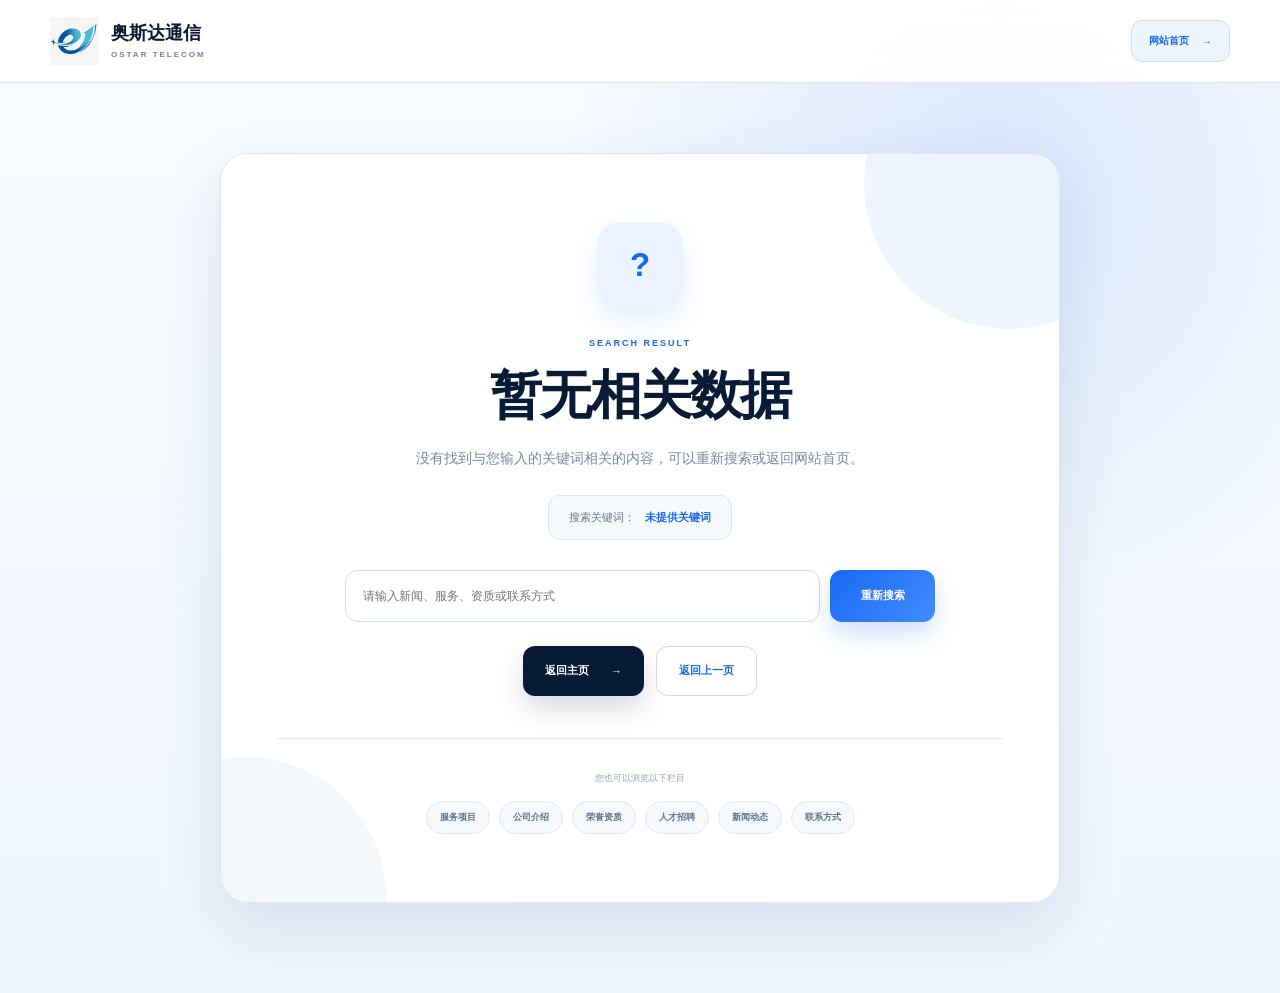
<file: search-empty.html>
<!DOCTYPE html>
<html lang="zh-CN">
<head>
  <meta charset="UTF-8">

  <meta
    name="viewport"
    content="width=device-width, initial-scale=1.0"
  >

  <meta
    name="description"
    content="奥斯达通信网站搜索结果提示"
  >

  <title>暂无相关数据｜奥斯达通信</title>

  <link rel="stylesheet" href="css/main.css">
  <link rel="stylesheet" href="css/responsive.css">

  <style>
    * {
      box-sizing: border-box;
    }

    body {
      margin: 0;
    }

    .search-empty-page {
      min-height: 100vh;
      color: #071a36;
      background:
        radial-gradient(
          circle at 78% 18%,
          rgba(23, 105, 243, 0.13),
          transparent 34%
        ),
        linear-gradient(
          180deg,
          #f8fbff,
          #eef5fc
        );
    }


    /* ========================================
       页面顶部
    ======================================== */

    .search-empty-header {
      background: rgba(255, 255, 255, 0.94);
      border-bottom: 1px solid #dce7f2;
      backdrop-filter: blur(12px);
    }

    .search-empty-header-inner {
      width: min(1180px, calc(100% - 40px));
      min-height: 82px;
      margin: 0 auto;
      display: flex;
      align-items: center;
      justify-content: space-between;
      gap: 30px;
    }

    .search-empty-brand {
      display: inline-flex;
      align-items: center;
      gap: 13px;
      color: #071a36;
      text-decoration: none;
    }

    .search-empty-brand img {
      width: 48px;
      height: 48px;
      display: block;
      object-fit: contain;
    }

    .search-empty-brand div {
      display: flex;
      flex-direction: column;
    }

    .search-empty-brand strong {
      font-size: 18px;
      line-height: 1.2;
    }

    .search-empty-brand small {
      margin-top: 5px;
      color: #71849a;
      font-size: 8px;
      font-weight: 800;
      letter-spacing: 2px;
    }

    .search-empty-header-home {
      min-height: 42px;
      padding: 0 17px;
      display: inline-flex;
      align-items: center;
      justify-content: center;
      gap: 13px;
      color: #1769f3;
      font-size: 10px;
      font-weight: 900;
      text-decoration: none;
      background: #edf5ff;
      border: 1px solid #cfe0f1;
      border-radius: 11px;
    }


    /* ========================================
       中心内容
    ======================================== */

    .search-empty-main {
      min-height: calc(100vh - 82px);
      padding: 70px 20px 90px;
      display: flex;
      align-items: center;
      justify-content: center;
    }

    .search-empty-card {
      width: min(100%, 840px);
      margin: 0 auto;
      padding: 68px 55px;
      overflow: hidden;
      position: relative;
      text-align: center;
      background: #ffffff;
      border: 1px solid #dce7f2;
      border-radius: 28px;
      box-shadow:
        0 24px 65px
        rgba(37, 76, 122, 0.12);
    }

    .search-empty-card::before {
      position: absolute;
      top: -115px;
      right: -95px;
      width: 290px;
      height: 290px;
      content: "";
      background: rgba(23, 105, 243, 0.065);
      border-radius: 50%;
    }

    .search-empty-card::after {
      position: absolute;
      bottom: -135px;
      left: -115px;
      width: 280px;
      height: 280px;
      content: "";
      background: rgba(10, 66, 142, 0.045);
      border-radius: 50%;
    }

    .search-empty-content {
      position: relative;
      z-index: 2;
    }

    .search-empty-icon {
      width: 86px;
      height: 86px;
      margin: 0 auto;
      display: grid;
      place-items: center;
      color: #1769f3;
      background: #eaf3ff;
      border-radius: 24px;
      font-size: 33px;
      font-weight: 900;
      box-shadow:
        0 12px 28px
        rgba(23, 105, 243, 0.12);
    }

    .search-empty-eyebrow {
      margin-top: 30px;
      display: block;
      color: #1769f3;
      font-size: 9px;
      font-weight: 900;
      letter-spacing: 2px;
    }

    .search-empty-card h1 {
      margin: 15px 0 0;
      color: #071a36;
      font-size: clamp(35px, 5vw, 52px);
      line-height: 1.25;
      letter-spacing: -2px;
    }

    .search-empty-description {
      max-width: 620px;
      margin: 18px auto 0;
      color: #778a9f;
      font-size: 14px;
      line-height: 1.85;
    }


    /* ========================================
       搜索关键词
    ======================================== */

    .search-empty-keyword {
      max-width: 100%;
      margin: 23px auto 0;
      padding: 14px 20px;
      display: inline-flex;
      align-items: center;
      justify-content: center;
      gap: 10px;
      color: #63778d;
      background: #f6f9fc;
      border: 1px solid #dce6f0;
      border-radius: 12px;
      font-size: 11px;
    }

    .search-empty-keyword strong {
      max-width: 420px;
      overflow: hidden;
      color: #1769f3;
      text-overflow: ellipsis;
      white-space: nowrap;
    }


    /* ========================================
       重新搜索
    ======================================== */

    .search-empty-search {
      max-width: 590px;
      margin: 30px auto 0;
      display: grid;
      grid-template-columns: minmax(0, 1fr) auto;
      gap: 10px;
    }

    .search-empty-search input {
      width: 100%;
      min-height: 52px;
      padding: 0 17px;
      color: #071a36;
      background: #ffffff;
      border: 1px solid #ceddeb;
      border-radius: 12px;
      outline: none;
      font-size: 12px;
    }

    .search-empty-search input:focus {
      border-color: #1769f3;
      box-shadow:
        0 0 0 4px
        rgba(23, 105, 243, 0.09);
    }

    .search-empty-search button {
      min-width: 105px;
      min-height: 52px;
      padding: 0 20px;
      color: #ffffff;
      cursor: pointer;
      background:
        linear-gradient(
          135deg,
          #1769f3,
          #438cff
        );
      border: 0;
      border-radius: 12px;
      font-size: 11px;
      font-weight: 900;
      box-shadow:
        0 12px 26px
        rgba(23, 105, 243, 0.2);
    }


    /* ========================================
       操作按钮
    ======================================== */

    .search-empty-actions {
      margin-top: 24px;
      display: flex;
      align-items: center;
      justify-content: center;
      flex-wrap: wrap;
      gap: 12px;
    }

    .search-empty-home,
    .search-empty-back {
      min-height: 50px;
      padding: 0 22px;
      display: inline-flex;
      align-items: center;
      justify-content: center;
      gap: 22px;
      border-radius: 12px;
      font-size: 11px;
      font-weight: 900;
      text-decoration: none;
    }

    .search-empty-home {
      color: #ffffff;
      background: #071a36;
      box-shadow:
        0 12px 28px
        rgba(7, 26, 54, 0.16);
    }

    .search-empty-back {
      color: #1769f3;
      cursor: pointer;
      background: #ffffff;
      border: 1px solid #cbddec;
    }


    /* ========================================
       推荐栏目
    ======================================== */

    .search-empty-suggestions {
      margin-top: 42px;
      padding-top: 28px;
      border-top: 1px solid #e2eaf2;
    }

    .search-empty-suggestions > span {
      color: #94a4b6;
      font-size: 9px;
    }

    .search-empty-suggestion-links {
      margin-top: 16px;
      display: flex;
      align-items: center;
      justify-content: center;
      flex-wrap: wrap;
      gap: 9px;
    }

    .search-empty-suggestion-links a {
      padding: 9px 13px;
      color: #60758c;
      text-decoration: none;
      background: #f5f8fc;
      border: 1px solid #dfe8f1;
      border-radius: 999px;
      font-size: 9px;
      font-weight: 800;
    }

    .search-empty-suggestion-links a:hover {
      color: #1769f3;
      border-color: #bfd5eb;
    }


    /* ========================================
       手机适配
    ======================================== */

    @media (max-width: 650px) {
      .search-empty-header-inner {
        width: min(100% - 26px, 1180px);
        min-height: 72px;
      }

      .search-empty-brand img {
        width: 41px;
        height: 41px;
      }

      .search-empty-brand strong {
        font-size: 15px;
      }

      .search-empty-header-home {
        padding: 0 13px;
      }

      .search-empty-main {
        min-height: calc(100vh - 72px);
        padding: 45px 14px 70px;
      }

      .search-empty-card {
        padding: 48px 21px;
        border-radius: 22px;
      }

      .search-empty-icon {
        width: 74px;
        height: 74px;
        border-radius: 21px;
        font-size: 28px;
      }

      .search-empty-search {
        grid-template-columns: 1fr;
      }

      .search-empty-search button {
        width: 100%;
      }

      .search-empty-actions {
        align-items: stretch;
        flex-direction: column;
      }

      .search-empty-home,
      .search-empty-back {
        width: 100%;
      }

      .search-empty-keyword {
        width: 100%;
      }
    }
  </style>
</head>

<body class="search-empty-page">

  <!-- 页面顶部 -->
  <header class="search-empty-header">

    <div class="search-empty-header-inner">

      <a
        class="search-empty-brand"
        href="index.html"
        aria-label="返回奥斯达通信首页"
      >
        <img
          src="images/logo/ostar-logo-icon.png"
          alt="奥斯达通信 Logo"
        >

        <div>
          <strong>奥斯达通信</strong>
          <small>OSTAR TELECOM</small>
        </div>
      </a>


      <a
        class="search-empty-header-home"
        href="index.html"
      >
        网站首页
        <span>→</span>
      </a>

    </div>

  </header>


  <!-- 中心内容 -->
  <main class="search-empty-main">

    <section class="search-empty-card">

      <div class="search-empty-content">

        <div class="search-empty-icon">
          ?
        </div>

        <span class="search-empty-eyebrow">
          SEARCH RESULT
        </span>

        <h1 id="searchEmptyTitle">
          暂无相关数据
        </h1>

        <p
          class="search-empty-description"
          id="searchEmptyDescription"
        >
          没有找到与您输入的关键词相关的内容，
          可以重新搜索或返回网站首页。
        </p>


        <div
          class="search-empty-keyword"
          id="searchEmptyKeywordBox"
        >
          <span>搜索关键词：</span>

          <strong id="searchEmptyKeyword">
            —
          </strong>
        </div>


        <!-- 重新搜索 -->
        <div class="search-empty-search">

          <input
            id="siteSearchInput"
            type="search"
            placeholder="请输入新闻、服务、资质或联系方式"
            aria-label="重新搜索网站内容"
          >

          <button
            id="siteSearchButton"
            type="button"
          >
            重新搜索
          </button>

        </div>


        <!-- 返回按钮 -->
        <div class="search-empty-actions">

          <a
            class="search-empty-home"
            href="index.html"
          >
            返回主页
            <span>→</span>
          </a>

          <button
            class="search-empty-back"
            id="searchEmptyBackButton"
            type="button"
          >
            返回上一页
          </button>

        </div>


        <!-- 推荐栏目 -->
        <div class="search-empty-suggestions">

          <span>
            您也可以浏览以下栏目
          </span>

          <div class="search-empty-suggestion-links">

            <a href="services.html">
              服务项目
            </a>

            <a href="about.html#company">
              公司介绍
            </a>

            <a href="about.html#honors">
              荣誉资质
            </a>

            <a href="about.html#careers">
              人才招聘
            </a>

            <a href="news.html">
              新闻动态
            </a>

            <a href="contact.html">
              联系方式
            </a>

          </div>

        </div>

      </div>

    </section>

  </main>


  <script>
    "use strict";

    document.addEventListener(
      "DOMContentLoaded",
      () => {
        const parameters =
          new URLSearchParams(
            window.location.search
          );

        const keyword =
          parameters.get("q") || "";

        const reason =
          parameters.get("reason") || "";

        const title =
          document.getElementById(
            "searchEmptyTitle"
          );

        const description =
          document.getElementById(
            "searchEmptyDescription"
          );

        const keywordBox =
          document.getElementById(
            "searchEmptyKeywordBox"
          );

        const keywordElement =
          document.getElementById(
            "searchEmptyKeyword"
          );

        const searchInput =
          document.getElementById(
            "siteSearchInput"
          );

        const backButton =
          document.getElementById(
            "searchEmptyBackButton"
          );


        if (reason === "empty") {
          title.textContent =
            "请输入搜索关键词";

          description.textContent =
            "搜索框中没有内容，请输入需要查找的新闻、服务、资质或联系方式。";

          keywordBox.hidden = true;
        } else {
          title.textContent =
            "暂无相关数据";

          description.textContent =
            "没有找到与您输入的关键词相关的内容，可以重新搜索或返回网站首页。";

          keywordElement.textContent =
            keyword || "未提供关键词";

          searchInput.value =
            keyword;
        }


        backButton.addEventListener(
          "click",
          () => {
            if (window.history.length > 1) {
              window.history.back();
              return;
            }

            window.location.href =
              "index.html";
          }
        );
      }
    );
  </script>

  <script src="js/search.js"></script>

</body>
</html>
</file>
<file: css/main.css>
/* ========================================
   基础设置
======================================== */

:root {
  --primary: #1769f3;
  --primary-dark: #0752ca;
  --primary-light: #eaf3ff;

  --navy: #071a36;
  --navy-light: #18304f;

  --text: #11233e;
  --text-light: #62738a;

  --line: #dce7f3;
  --background: #ffffff;
  --background-soft: #f6faff;

  --green: #15b886;

  --shadow:
    0 18px 50px rgba(32, 77, 128, 0.13);

  --container-width: 1480px;
}

* {
  box-sizing: border-box;
}

html {
  scroll-behavior: smooth;
}

body {
  margin: 0;
  color: var(--text);
  background: var(--background);
  font-family:
    "Microsoft YaHei",
    "PingFang SC",
    Arial,
    sans-serif;
}

img {
  max-width: 100%;
}

a {
  color: inherit;
  text-decoration: none;
}

button,
input {
  font: inherit;
}

.container {
  width: min(calc(100% - 64px), var(--container-width));
  margin: 0 auto;
}


/* ========================================
   顶部导航
======================================== */

.site-header {
  position: relative;
  z-index: 100;
  background: rgba(255, 255, 255, 0.96);
  border-bottom: 1px solid var(--line);
}

.header-main {
  min-height: 112px;
  display: grid;
  grid-template-columns: 300px minmax(380px, 650px) 160px;
  align-items: center;
  justify-content: space-between;
  column-gap: 48px;
}

.brand {
  display: flex;
  align-items: center;
  gap: 15px;
  width: fit-content;
}

.brand-logo {
  display: block;
  width: 74px;
  height: 74px;
  object-fit: contain;
}

.brand-name {
  display: flex;
  flex-direction: column;
  line-height: 1;
}

.brand-name strong {
  color: var(--navy);
  font-size: 24px;
  letter-spacing: 2px;
}

.brand-name small {
  margin-top: 8px;
  color: var(--text-light);
  font-size: 11px;
  font-weight: 700;
  letter-spacing: 2px;
}

.header-search {
  width: 100%;
}

.search-box {
  display: flex;
  width: 100%;
  height: 50px;
  overflow: hidden;
  background: #f5f8fc;
  border: 1px solid #d7e2ef;
  border-radius: 14px;
  transition: 0.25s ease;
}

.search-box:focus-within {
  background: #ffffff;
  border-color: var(--primary);
  box-shadow: 0 0 0 4px rgba(23, 105, 243, 0.1);
}

.search-box input {
  min-width: 0;
  flex: 1;
  padding: 0 18px;
  color: var(--text);
  background: transparent;
  border: 0;
  outline: 0;
}

.search-box input::placeholder {
  color: #93a1b4;
}

.search-box button {
  width: 92px;
  color: #ffffff;
  cursor: pointer;
  background: var(--primary);
  border: 0;
  transition: 0.25s ease;
}

.search-box button:hover {
  background: var(--primary-dark);
}

.hot-search {
  display: flex;
  align-items: center;
  gap: 16px;
  margin-top: 10px;
  font-size: 13px;
}

.hot-label {
  color: #9a6b15;
  font-weight: 700;
}

.hot-search a {
  color: var(--text-light);
  transition: 0.2s ease;
}

.hot-search a:hover {
  color: var(--primary);
}

.header-account {
  display: flex;
  justify-content: flex-end;
}

.login-button {
  min-width: 126px;
  height: 50px;
  display: inline-flex;
  align-items: center;
  justify-content: center;
  gap: 9px;
  color: #ffffff;
  font-weight: 700;
  background: var(--navy);
  border-radius: 14px;
  box-shadow: 0 12px 25px rgba(7, 26, 54, 0.16);
  transition:
    transform 0.25s ease,
    background 0.25s ease;
}

.login-button:hover {
  transform: translateY(-2px);
  background: var(--primary);
}

.login-icon {
  font-size: 17px;
}

.main-navigation {
  border-top: 1px solid #edf2f7;
}

.navigation-inner {
  min-height: 62px;
  display: flex;
  align-items: center;
  justify-content: flex-end;
  gap: 52px;
}

.nav-link {
  position: relative;
  padding: 20px 0;
  color: #42546d;
  font-size: 16px;
  font-weight: 700;
  transition: 0.2s ease;
}

.nav-link::after {
  position: absolute;
  right: 0;
  bottom: 11px;
  left: 0;
  height: 3px;
  content: "";
  background: var(--primary);
  border-radius: 999px;
  transform: scaleX(0);
  transition: 0.25s ease;
}

.nav-link:hover,
.nav-link.active {
  color: var(--primary);
}

.nav-link:hover::after,
.nav-link.active::after {
  transform: scaleX(1);
}


/* ========================================
   首页首屏
======================================== */

.hero-section {
  position: relative;
  min-height: 690px;
  overflow: hidden;
  background:
    linear-gradient(
      115deg,
      #f8fbff 0%,
      #ffffff 48%,
      #ebf4ff 100%
    );
}

.hero-background-grid {
  position: absolute;
  inset: 0;
  opacity: 0.55;
  background-image:
    linear-gradient(
      rgba(70, 130, 200, 0.08) 1px,
      transparent 1px
    ),
    linear-gradient(
      90deg,
      rgba(70, 130, 200, 0.08) 1px,
      transparent 1px
    );
  background-size: 48px 48px;
  mask-image:
    linear-gradient(
      90deg,
      #000 0%,
      transparent 76%
    );
}

.hero-glow {
  position: absolute;
  border-radius: 50%;
  filter: blur(25px);
  pointer-events: none;
}

.hero-glow-one {
  top: -180px;
  right: -120px;
  width: 620px;
  height: 620px;
  background: rgba(62, 134, 255, 0.16);
}

.hero-glow-two {
  bottom: -180px;
  left: 28%;
  width: 420px;
  height: 420px;
  background: rgba(61, 218, 215, 0.1);
}

.hero-container {
  position: relative;
  z-index: 2;
  min-height: 690px;
  display: grid;
  grid-template-columns: minmax(0, 1fr) minmax(520px, 0.95fr);
  align-items: center;
  gap: 90px;
}

.hero-content {
  padding: 85px 0;
}

.hero-label {
  display: flex;
  align-items: center;
  gap: 13px;
  margin-bottom: 24px;
  color: var(--primary);
  font-size: 15px;
  font-weight: 800;
}

.hero-label-line {
  width: 38px;
  height: 3px;
  background: var(--primary);
  border-radius: 999px;
}

.hero-content h1 {
  max-width: 760px;
  margin: 0;
  color: var(--navy);
  font-size: clamp(58px, 5.2vw, 88px);
  line-height: 1.04;
  letter-spacing: -5px;
}

.hero-content h1 span {
  display: block;
  color: var(--primary);
}

.hero-description {
  max-width: 710px;
  margin: 30px 0 0;
  color: var(--text-light);
  font-size: 19px;
  line-height: 1.9;
}

.hero-actions {
  display: flex;
  gap: 16px;
  margin-top: 36px;
}

.primary-button,
.secondary-button {
  min-height: 58px;
  padding: 0 30px;
  display: inline-flex;
  align-items: center;
  justify-content: center;
  gap: 20px;
  font-weight: 800;
  border-radius: 15px;
  transition:
    transform 0.25s ease,
    box-shadow 0.25s ease;
}

.primary-button {
  color: #ffffff;
  background:
    linear-gradient(
      135deg,
      #1769f3,
      #3184ff
    );
  box-shadow:
    0 16px 30px rgba(23, 105, 243, 0.24);
}

.secondary-button {
  color: var(--navy);
  background: rgba(255, 255, 255, 0.75);
  border: 1px solid #d6e1ed;
}

.primary-button:hover,
.secondary-button:hover {
  transform: translateY(-3px);
}

.hero-tags {
  display: flex;
  flex-wrap: wrap;
  gap: 11px;
  margin-top: 25px;
}

.hero-tags span {
  padding: 9px 15px;
  color: #53677f;
  font-size: 13px;
  background: rgba(255, 255, 255, 0.74);
  border: 1px solid #dce6f1;
  border-radius: 999px;
}


/* ========================================
   右侧网络卡片
======================================== */

.hero-visual {
  position: relative;
  min-height: 520px;
  display: flex;
  align-items: center;
  justify-content: center;
}

.network-circle {
  position: absolute;
  border: 1px solid rgba(23, 105, 243, 0.18);
  border-radius: 50%;
}

.network-circle-one {
  width: 510px;
  height: 510px;
}

.network-circle-two {
  width: 390px;
  height: 390px;
  border-style: dashed;
}

.network-card {
  position: relative;
  z-index: 2;
  width: min(100%, 570px);
  padding: 34px;
  background: rgba(255, 255, 255, 0.88);
  border: 1px solid rgba(213, 226, 240, 0.86);
  border-radius: 28px;
  box-shadow: var(--shadow);
  backdrop-filter: blur(20px);
}

.network-card-header {
  display: flex;
  align-items: flex-start;
  justify-content: space-between;
  gap: 20px;
}

.network-eyebrow {
  color: #9aa9bb;
  font-size: 11px;
  font-weight: 800;
  letter-spacing: 1.2px;
}

.network-card h2 {
  margin: 8px 0 0;
  font-size: 23px;
}

.network-status {
  padding: 9px 13px;
  display: flex;
  align-items: center;
  gap: 8px;
  color: #198c68;
  font-size: 13px;
  background: #dcf8ef;
  border-radius: 999px;
}

.status-dot {
  width: 8px;
  height: 8px;
  background: var(--green);
  border-radius: 50%;
  box-shadow: 0 0 0 6px rgba(21, 184, 134, 0.11);
}

.chart-area {
  position: relative;
  height: 205px;
  margin-top: 25px;
  overflow: hidden;
  background:
    linear-gradient(
      180deg,
      #f1f7ff,
      #f8fbff
    );
  border-radius: 22px;
}

.chart-line {
  position: absolute;
  inset: 25px;
  opacity: 0.5;
  background-image:
    repeating-linear-gradient(
      0deg,
      transparent,
      transparent 39px,
      rgba(109, 152, 204, 0.16) 40px
    );
}

.chart-bars {
  position: absolute;
  right: 28px;
  bottom: 24px;
  left: 28px;
  height: 145px;
  display: flex;
  align-items: flex-end;
  gap: 13px;
}

.chart-bars span {
  flex: 1;
  min-height: 28px;
  background:
    linear-gradient(
      180deg,
      #63abff,
      #1769f3
    );
  border-radius: 8px 8px 3px 3px;
  box-shadow:
    0 8px 18px rgba(23, 105, 243, 0.18);
}

.network-services {
  display: grid;
  grid-template-columns: repeat(3, 1fr);
  gap: 11px;
  margin-top: 17px;
}

.network-services div {
  padding: 17px 18px;
  background: #f6f9fd;
  border: 1px solid #e5edf6;
  border-radius: 15px;
}

.network-services strong,
.network-services span {
  display: block;
}

.network-services strong {
  color: var(--navy);
  font-size: 17px;
}

.network-services span {
  margin-top: 7px;
  color: #7e8ca0;
  font-size: 12px;
}

.floating-card {
  position: absolute;
  z-index: 4;
  min-width: 158px;
  padding: 16px 19px;
  display: flex;
  align-items: center;
  gap: 14px;
  background: rgba(255, 255, 255, 0.94);
  border: 1px solid #dbe7f2;
  border-radius: 16px;
  box-shadow:
    0 14px 28px rgba(40, 80, 125, 0.13);
}

.floating-card span {
  width: 37px;
  height: 37px;
  display: grid;
  place-items: center;
  color: var(--primary);
  font-size: 12px;
  font-weight: 800;
  background: #edf5ff;
  border-radius: 11px;
}

.floating-card strong {
  font-size: 14px;
}

.floating-card-one {
  top: 72px;
  left: -25px;
}

.floating-card-two {
  top: 140px;
  right: -35px;
}

.floating-card-three {
  right: 20px;
  bottom: 55px;
}


/* ========================================
   企业数据栏
======================================== */

.company-data {
  color: #ffffff;
  background: var(--navy);
}

.company-data-grid {
  display: grid;
  grid-template-columns: repeat(4, 1fr);
}

.data-item {
  min-height: 115px;
  padding: 27px 32px;
  display: flex;
  flex-direction: column;
  justify-content: center;
  border-right: 1px solid rgba(255, 255, 255, 0.12);
}

.data-item:first-child {
  border-left: 1px solid rgba(255, 255, 255, 0.12);
}

.data-item strong {
  font-size: 19px;
}

.data-item span {
  margin-top: 10px;
  color: #aabbd0;
  font-size: 12px;
}


/* ========================================
   下一阶段占位
======================================== */

.next-section-placeholder {
  padding: 110px 0;
  text-align: center;
  background: #ffffff;
}

.next-section-placeholder span {
  color: var(--primary);
  font-size: 12px;
  font-weight: 900;
  letter-spacing: 2px;
}

.next-section-placeholder h2 {
  margin: 16px 0;
  color: var(--navy);
  font-size: 38px;
}

.next-section-placeholder p {
  max-width: 720px;
  margin: 0 auto;
  color: var(--text-light);
  font-size: 17px;
  line-height: 1.8;
}
/* ========================================
   通用区块标题
======================================== */

.section-block {
  padding: 120px 0;
}

.section-heading {
  margin-bottom: 56px;
}

.section-heading-center {
  max-width: 850px;
  margin-right: auto;
  margin-bottom: 60px;
  margin-left: auto;
  text-align: center;
}

.section-eyebrow {
  display: inline-block;
  color: var(--primary);
  font-size: 12px;
  font-weight: 900;
  letter-spacing: 2px;
}

.section-heading h2,
.about-content h2,
.advantages-heading h2 {
  margin: 15px 0 0;
  color: var(--navy);
  font-size: clamp(36px, 3.2vw, 54px);
  line-height: 1.2;
  letter-spacing: -2px;
}

.section-heading p {
  max-width: 720px;
  margin: 20px auto 0;
  color: var(--text-light);
  font-size: 17px;
  line-height: 1.8;
}


/* ========================================
   行业解决方案
======================================== */

.solutions-section {
  position: relative;
  overflow: hidden;
  background: #ffffff;
}

.solutions-section::before {
  position: absolute;
  top: 90px;
  left: -180px;
  width: 420px;
  height: 420px;
  content: "";
  background: rgba(45, 129, 255, 0.07);
  border-radius: 50%;
  filter: blur(20px);
}

.solutions-grid {
  position: relative;
  z-index: 2;
  display: grid;
  grid-template-columns: repeat(4, 1fr);
  gap: 22px;
}

.solution-card {
  min-height: 495px;
  padding: 30px;
  display: flex;
  flex-direction: column;
  background: #ffffff;
  border: 1px solid #dfE8f3;
  border-radius: 24px;
  box-shadow:
    0 14px 40px rgba(35, 72, 116, 0.07);
  transition:
    transform 0.3s ease,
    border-color 0.3s ease,
    box-shadow 0.3s ease;
}

.solution-card:hover {
  transform: translateY(-9px);
  border-color: rgba(23, 105, 243, 0.35);
  box-shadow:
    0 24px 55px rgba(35, 72, 116, 0.14);
}

.solution-card-featured {
  color: #ffffff;
  background:
    linear-gradient(
      145deg,
      #082250,
      #0b4ca8 62%,
      #1675ef
    );
  border-color: transparent;
}

.solution-top {
  display: flex;
  align-items: center;
  justify-content: space-between;
}

.solution-number {
  color: var(--primary);
  font-size: 13px;
  font-weight: 900;
}

.solution-card-featured .solution-number {
  color: #9dc7ff;
}

.solution-status,
.solution-category {
  padding: 7px 11px;
  color: #678099;
  font-size: 10px;
  font-weight: 900;
  letter-spacing: 1px;
  background: #f1f6fc;
  border-radius: 999px;
}

.solution-status {
  color: #d7e9ff;
  background: rgba(255, 255, 255, 0.13);
}

.solution-icon {
  width: 58px;
  height: 58px;
  margin-top: 34px;
  display: grid;
  place-items: center;
  color: var(--primary);
  font-size: 25px;
  background: #edf5ff;
  border-radius: 17px;
}

.solution-card-featured .solution-icon {
  color: #ffffff;
  background: rgba(255, 255, 255, 0.14);
}

.solution-card h3 {
  margin: 26px 0 0;
  color: var(--navy);
  font-size: 23px;
}

.solution-card-featured h3 {
  color: #ffffff;
}

.solution-card p {
  margin: 17px 0 0;
  color: var(--text-light);
  font-size: 15px;
  line-height: 1.8;
}

.solution-card-featured p {
  color: #c6d9f1;
}

.solution-card ul {
  margin: 24px 0 0;
  padding: 0;
  list-style: none;
}

.solution-card li {
  position: relative;
  margin-top: 12px;
  padding-left: 18px;
  color: #586d85;
  font-size: 13px;
}

.solution-card li::before {
  position: absolute;
  top: 6px;
  left: 0;
  width: 6px;
  height: 6px;
  content: "";
  background: var(--primary);
  border-radius: 50%;
}

.solution-card-featured li {
  color: #d2e2f7;
}

.solution-card-featured li::before {
  background: #8ac2ff;
}

.solution-card > a {
  margin-top: auto;
  padding-top: 30px;
  display: flex;
  align-items: center;
  justify-content: space-between;
  color: var(--primary);
  font-size: 14px;
  font-weight: 800;
}

.solution-card-featured > a {
  color: #ffffff;
}


/* ========================================
   公司介绍
======================================== */

.about-preview {
  overflow: hidden;
  background:
    linear-gradient(
      135deg,
      #f3f8ff,
      #ffffff 56%,
      #eef7ff
    );
}

.about-preview-grid {
  display: grid;
  grid-template-columns: minmax(500px, 0.95fr) 1fr;
  align-items: center;
  gap: 105px;
}

.about-visual {
  position: relative;
  min-height: 570px;
}

.about-visual::before {
  position: absolute;
  top: 20px;
  left: 40px;
  width: 430px;
  height: 430px;
  content: "";
  border: 1px solid rgba(23, 105, 243, 0.17);
  border-radius: 50%;
}

.about-visual::after {
  position: absolute;
  top: 80px;
  left: 100px;
  width: 310px;
  height: 310px;
  content: "";
  border: 1px dashed rgba(23, 105, 243, 0.2);
  border-radius: 50%;
}

.about-visual-main {
  position: absolute;
  z-index: 2;
  top: 85px;
  left: 0;
  width: 410px;
  min-height: 390px;
  padding: 54px 45px;
  color: #ffffff;
  background:
    linear-gradient(
      145deg,
      #071a36,
      #0a4598
    );
  border-radius: 31px;
  box-shadow:
    0 28px 60px rgba(22, 65, 118, 0.23);
}

.about-visual-label {
  color: #8dbfff;
  font-size: 12px;
  font-weight: 900;
  letter-spacing: 2px;
}

.about-visual-main h3 {
  margin: 25px 0 0;
  font-size: 38px;
  line-height: 1.25;
}

.about-visual-main p {
  margin: 25px 0 0;
  color: #c9daef;
  line-height: 1.9;
}

.about-metric {
  position: absolute;
  z-index: 4;
  min-width: 175px;
  padding: 21px;
  background: rgba(255, 255, 255, 0.94);
  border: 1px solid #dce7f3;
  border-radius: 19px;
  box-shadow:
    0 18px 38px rgba(38, 78, 126, 0.14);
  backdrop-filter: blur(15px);
}

.about-metric strong,
.about-metric span {
  display: block;
}

.about-metric strong {
  color: var(--primary);
  font-size: 27px;
}

.about-metric span {
  margin-top: 7px;
  color: var(--text-light);
  font-size: 12px;
}

.about-metric-one {
  top: 25px;
  right: 15px;
}

.about-metric-two {
  top: 245px;
  right: -25px;
}

.about-metric-three {
  right: 45px;
  bottom: 5px;
}

.about-content p {
  margin: 24px 0 0;
  color: var(--text-light);
  font-size: 17px;
  line-height: 1.9;
}

.about-values {
  margin-top: 37px;
  display: grid;
  grid-template-columns: repeat(3, 1fr);
  gap: 13px;
}

.about-values div {
  padding: 22px 18px;
  background: rgba(255, 255, 255, 0.77);
  border: 1px solid #dce7f3;
  border-radius: 17px;
}

.about-values span,
.about-values strong,
.about-values small {
  display: block;
}

.about-values span {
  color: var(--primary);
  font-size: 11px;
  font-weight: 900;
}

.about-values strong {
  margin-top: 10px;
  color: var(--navy);
  font-size: 18px;
}

.about-values small {
  margin-top: 7px;
  color: var(--text-light);
  line-height: 1.6;
}

.about-button {
  margin-top: 34px;
}


/* ========================================
   四大优势
======================================== */

.advantages-section {
  background: #ffffff;
}

.advantages-heading {
  display: flex;
  align-items: flex-end;
  justify-content: space-between;
  gap: 70px;
}

.advantages-heading p {
  max-width: 510px;
  margin: 0 0 5px;
  color: var(--text-light);
  font-size: 16px;
  line-height: 1.8;
}

.advantages-grid {
  display: grid;
  grid-template-columns: repeat(4, 1fr);
  gap: 21px;
}

.advantage-card {
  position: relative;
  min-height: 315px;
  padding: 31px;
  overflow: hidden;
  background:
    linear-gradient(
      145deg,
      #f8fbff,
      #ffffff
    );
  border: 1px solid #dfe9f4;
  border-radius: 23px;
  transition:
    transform 0.3s ease,
    box-shadow 0.3s ease;
}

.advantage-card::after {
  position: absolute;
  right: -55px;
  bottom: -65px;
  width: 165px;
  height: 165px;
  content: "";
  background: rgba(23, 105, 243, 0.07);
  border-radius: 50%;
}

.advantage-card:hover {
  transform: translateY(-8px);
  box-shadow:
    0 22px 50px rgba(37, 78, 126, 0.12);
}

.advantage-number {
  position: absolute;
  top: 25px;
  right: 27px;
  color: #b8c9dc;
  font-size: 13px;
  font-weight: 900;
}

.advantage-icon {
  width: 60px;
  height: 60px;
  display: grid;
  place-items: center;
  color: var(--primary);
  font-size: 27px;
  background: #eaf3ff;
  border-radius: 18px;
}

.advantage-card h3 {
  margin: 31px 0 0;
  color: var(--navy);
  font-size: 21px;
}

.advantage-card p {
  position: relative;
  z-index: 2;
  margin: 18px 0 0;
  color: var(--text-light);
  font-size: 14px;
  line-height: 1.85;
}

/* ========================================
   首页行业动态
======================================== */

.home-news {
  background: #f5f9ff;
}

.news-heading {
  display: flex;
  align-items: flex-end;
  justify-content: space-between;
  gap: 50px;
}

.section-more-link {
  margin-bottom: 7px;
  display: inline-flex;
  align-items: center;
  gap: 20px;
  color: var(--primary);
  font-weight: 800;
}

.home-news-grid {
  display: grid;
  grid-template-columns: 1.22fr 0.78fr;
  gap: 25px;
}

.featured-news-card {
  overflow: hidden;
  display: grid;
  grid-template-columns: 0.92fr 1.08fr;
  background: #ffffff;
  border: 1px solid #dce7f3;
  border-radius: 28px;
  box-shadow:
    0 20px 50px rgba(36, 77, 126, 0.09);
}

.featured-news-image {
  position: relative;
  min-height: 450px;
  overflow: hidden;
  background:
    linear-gradient(
      145deg,
      #071a36,
      #0b4eac 65%,
      #3282ff
    );
}

.featured-news-image::before {
  position: absolute;
  top: 65px;
  left: 55px;
  width: 265px;
  height: 265px;
  content: "";
  border: 1px solid rgba(255, 255, 255, 0.21);
  border-radius: 50%;
}

.featured-news-image::after {
  position: absolute;
  right: -75px;
  bottom: -75px;
  width: 250px;
  height: 250px;
  content: "";
  background: rgba(255, 255, 255, 0.08);
  border-radius: 50%;
}

.news-image-label {
  position: absolute;
  z-index: 2;
  top: 34px;
  left: 34px;
  color: #bcd7ff;
  font-size: 11px;
  font-weight: 900;
  letter-spacing: 2px;
}

.news-image-decoration {
  position: absolute;
  z-index: 3;
  right: 48px;
  bottom: 55px;
  left: 48px;
  height: 170px;
  display: flex;
  align-items: flex-end;
  gap: 18px;
}

.news-image-decoration span {
  flex: 1;
  background:
    linear-gradient(
      180deg,
      #74b7ff,
      #ffffff
    );
  border-radius: 10px 10px 3px 3px;
  opacity: 0.88;
}

.news-image-decoration span:nth-child(1) {
  height: 46%;
}

.news-image-decoration span:nth-child(2) {
  height: 82%;
}

.news-image-decoration span:nth-child(3) {
  height: 65%;
}

.featured-news-content {
  padding: 48px;
  display: flex;
  flex-direction: column;
  justify-content: center;
}

.news-meta {
  display: flex;
  align-items: center;
  justify-content: space-between;
  gap: 20px;
  color: #8a9aaf;
  font-size: 12px;
}

.news-meta span {
  color: var(--primary);
  font-weight: 800;
}

.featured-news-content h3 {
  margin: 24px 0 0;
  color: var(--navy);
  font-size: 30px;
  line-height: 1.45;
}

.featured-news-content p {
  margin: 20px 0 0;
  color: var(--text-light);
  font-size: 15px;
  line-height: 1.9;
}

.featured-news-content > a {
  margin-top: 35px;
  display: flex;
  align-items: center;
  justify-content: space-between;
  color: var(--primary);
  font-weight: 800;
}

.news-list {
  display: grid;
  grid-template-rows: repeat(2, 1fr);
  gap: 20px;
}

.news-list-card {
  padding: 31px;
  display: grid;
  grid-template-columns: 54px 1fr;
  gap: 22px;
  background: #ffffff;
  border: 1px solid #dce7f3;
  border-radius: 24px;
  transition:
    transform 0.3s ease,
    box-shadow 0.3s ease;
}

.news-list-card:hover {
  transform: translateY(-5px);
  box-shadow:
    0 20px 45px rgba(36, 77, 126, 0.1);
}

.news-list-number {
  width: 50px;
  height: 50px;
  display: grid;
  place-items: center;
  color: var(--primary);
  font-size: 13px;
  font-weight: 900;
  background: #edf5ff;
  border-radius: 15px;
}

.news-list-content h3 {
  margin: 17px 0 0;
  color: var(--navy);
  font-size: 20px;
  line-height: 1.45;
}

.news-list-content p {
  margin: 13px 0 0;
  color: var(--text-light);
  font-size: 14px;
  line-height: 1.75;
}

.news-list-content > a {
  margin-top: 22px;
  display: flex;
  align-items: center;
  justify-content: space-between;
  color: var(--primary);
  font-size: 13px;
  font-weight: 800;
}


/* ========================================
   合作客户
======================================== */

.partners-section {
  background: #ffffff;
}

.partners-logo-grid {
  display: grid;
  grid-template-columns: repeat(6, 1fr);
  gap: 15px;
}

.partner-logo-card {
  min-height: 155px;
  padding: 23px;
  display: flex;
  align-items: center;
  justify-content: center;
  flex-direction: column;
  background: #ffffff;
  border: 1px solid #dce7f3;
  border-radius: 19px;
  transition:
    transform 0.3s ease,
    border-color 0.3s ease,
    box-shadow 0.3s ease;
}

.partner-logo-card:hover {
  transform: translateY(-6px);
  border-color: rgba(23, 105, 243, 0.3);
  box-shadow:
    0 16px 38px rgba(37, 77, 124, 0.1);
}

.partner-logo-symbol {
  width: 43px;
  height: 43px;
  display: grid;
  place-items: center;
  color: var(--primary);
  font-size: 11px;
  font-weight: 900;
  background: #edf5ff;
  border-radius: 13px;
}

.partner-logo-card strong {
  margin-top: 14px;
  color: var(--navy);
  font-size: 15px;
}

.partner-logo-card small {
  margin-top: 6px;
  color: #a0aec0;
  font-size: 8px;
  font-weight: 800;
  letter-spacing: 1px;
}

.partners-bottom {
  margin-top: 32px;
  padding-top: 27px;
  display: flex;
  align-items: center;
  justify-content: space-between;
  color: var(--text-light);
  border-top: 1px solid #e5edf5;
}

.partners-bottom a {
  display: flex;
  align-items: center;
  gap: 18px;
  color: var(--primary);
  font-weight: 800;
}


/* ========================================
   首页联系我们
======================================== */

.home-contact-section {
  padding: 0 0 120px;
  background: #ffffff;
}

.home-contact-card {
  position: relative;
  min-height: 330px;
  padding: 70px;
  overflow: hidden;
  display: flex;
  align-items: center;
  justify-content: space-between;
  gap: 60px;
  color: #ffffff;
  background:
    linear-gradient(
      135deg,
      #071a36,
      #0b4595 60%,
      #1769f3
    );
  border-radius: 32px;
  box-shadow:
    0 28px 65px rgba(12, 56, 116, 0.22);
}

.contact-card-decoration {
  position: absolute;
  border: 1px solid rgba(255, 255, 255, 0.13);
  border-radius: 50%;
}

.contact-decoration-one {
  top: -150px;
  right: 22%;
  width: 390px;
  height: 390px;
}

.contact-decoration-two {
  right: -90px;
  bottom: -180px;
  width: 430px;
  height: 430px;
}

.home-contact-content {
  position: relative;
  z-index: 2;
  max-width: 760px;
}

.contact-eyebrow {
  color: #9cc8ff;
  font-size: 11px;
  font-weight: 900;
  letter-spacing: 2px;
}

.home-contact-content h2 {
  margin: 20px 0 0;
  font-size: clamp(36px, 3.3vw, 53px);
  line-height: 1.25;
  letter-spacing: -2px;
}

.home-contact-content p {
  max-width: 700px;
  margin: 22px 0 0;
  color: #c6d9ef;
  font-size: 16px;
  line-height: 1.8;
}

.home-contact-actions {
  position: relative;
  z-index: 2;
  min-width: 250px;
  display: flex;
  flex-direction: column;
  gap: 13px;
}

.contact-primary-button,
.contact-secondary-button {
  min-height: 57px;
  padding: 0 25px;
  display: flex;
  align-items: center;
  justify-content: center;
  gap: 22px;
  font-weight: 800;
  border-radius: 14px;
}

.contact-primary-button {
  color: var(--navy);
  background: #ffffff;
}

.contact-secondary-button {
  color: #ffffff;
  background: rgba(255, 255, 255, 0.1);
  border: 1px solid rgba(255, 255, 255, 0.2);
}


/* ========================================
   网站底部
======================================== */

.site-footer {
  color: #ffffff;
  background: #06162f;
}

.footer-main {
  padding: 82px 0 65px;
  display: grid;
  grid-template-columns: 1.05fr 1.45fr 0.75fr;
  gap: 90px;
}

.footer-brand {
  display: flex;
  align-items: center;
  gap: 15px;
}

.footer-brand img {
  width: 65px;
  height: 65px;
  object-fit: contain;
}

.footer-brand div {
  display: flex;
  flex-direction: column;
}

.footer-brand strong {
  font-size: 23px;
  letter-spacing: 2px;
}

.footer-brand span {
  margin-top: 7px;
  color: #9eb1ca;
  font-size: 9px;
  font-weight: 800;
  letter-spacing: 2px;
}

.footer-brand-column > p {
  max-width: 390px;
  margin: 25px 0 0;
  color: #9eb1ca;
  font-size: 14px;
  line-height: 1.9;
}

.footer-navigation {
  display: grid;
  grid-template-columns: repeat(3, 1fr);
  gap: 30px;
}

.footer-navigation h3,
.footer-contact h3 {
  margin: 0 0 22px;
  font-size: 16px;
}

.footer-navigation a {
  margin-top: 13px;
  display: block;
  color: #9eb1ca;
  font-size: 13px;
  transition: 0.2s ease;
}

.footer-navigation a:hover {
  color: #ffffff;
}

.footer-small-title {
  color: #70aaff;
  font-size: 9px;
  font-weight: 900;
  letter-spacing: 2px;
}

.footer-contact h3 {
  margin-top: 13px;
}

.footer-contact p {
  color: #9eb1ca;
  font-size: 13px;
  line-height: 1.8;
}

.footer-contact > a {
  margin-top: 20px;
  display: flex;
  align-items: center;
  justify-content: space-between;
  color: #ffffff;
  font-size: 13px;
  font-weight: 800;
}

.footer-bottom {
  border-top: 1px solid rgba(255, 255, 255, 0.1);
}

.footer-bottom-inner {
  min-height: 72px;
  display: flex;
  align-items: center;
  justify-content: space-between;
  color: #8498b3;
  font-size: 12px;
}

.footer-bottom-inner div {
  display: flex;
  gap: 25px;
}

/* ========================================
   首页动态新闻补充样式
======================================== */

/* 动态封面图片 */

.featured-news-image {
  position: relative;
  overflow: hidden;
}

.featured-news-image img {
  width: 100%;
  height: 100%;
  display: block;
  object-fit: cover;
  transition: transform 0.35s ease;
}

.featured-news-card:hover
.featured-news-image img {
  transform: scale(1.04);
}


/* 动态标题链接 */

.featured-news-content h3 a,
.news-list-content h3 a {
  color: inherit;
  transition: color 0.2s ease;
}

.featured-news-content h3 a:hover,
.news-list-content h3 a:hover {
  color: var(--primary);
}


/* 首页新闻加载状态 */

.home-news-loading {
  grid-column: 1 / -1;
  min-height: 250px;
  padding: 60px 30px;
  display: flex;
  align-items: center;
  justify-content: center;
  color: var(--text-light);
  text-align: center;
  background: #ffffff;
  border: 1px dashed #cbd9e8;
  border-radius: 24px;
  font-size: 14px;
}


/* 没有新闻和读取错误 */

.home-news-empty,
.home-news-error {
  grid-column: 1 / -1;
  min-height: 280px;
  padding: 60px 30px;
  display: flex;
  align-items: center;
  justify-content: center;
  flex-direction: column;
  text-align: center;
  color: var(--text-light);
  background: #ffffff;
  border: 1px dashed #cbd9e8;
  border-radius: 24px;
}

.home-news-empty > span,
.home-news-error > span {
  width: 60px;
  height: 60px;
  display: grid;
  place-items: center;
  color: var(--primary);
  background: #eaf3ff;
  border-radius: 18px;
  font-size: 23px;
  font-weight: 900;
}

.home-news-error > span {
  color: #c84747;
  background: #fff0f0;
}

.home-news-empty h3,
.home-news-error h3 {
  margin: 19px 0 0;
  color: var(--navy);
  font-size: 21px;
}

.home-news-empty p,
.home-news-error p {
  margin: 11px 0 0;
  font-size: 13px;
  line-height: 1.8;
}


/* 只有一篇新闻时右侧提示 */

.home-news-side-empty {
  min-height: 100%;
  padding: 35px;
  display: flex;
  justify-content: center;
  flex-direction: column;
  background: #ffffff;
  border: 1px dashed #ccd9e7;
  border-radius: 24px;
}

.home-news-side-empty > span {
  color: var(--primary);
  font-size: 9px;
  font-weight: 900;
  letter-spacing: 2px;
}

.home-news-side-empty strong {
  margin-top: 17px;
  color: var(--navy);
  font-size: 20px;
}

.home-news-side-empty p {
  margin: 13px 0 0;
  color: var(--text-light);
  font-size: 13px;
  line-height: 1.8;
}

.home-news-side-empty a {
  margin-top: 22px;
  color: var(--primary);
  font-size: 12px;
  font-weight: 800;
}


/* 首页新闻移动端补充 */

@media (max-width: 700px) {

  .home-news-loading,
  .home-news-empty,
  .home-news-error {
    min-height: 220px;
    padding: 45px 20px;
  }

  .home-news-side-empty {
    min-height: 230px;
  }
}



/*7.21*/
/* ========================================
   首页合作客户
======================================== */

.customer-partners-section {
  padding: 105px 0;
  background: #f4f8fd;
}

.customer-partners-heading {
  display: flex;
  align-items: flex-end;
  justify-content: space-between;
  gap: 50px;
}

.customer-partners-heading div > span {
  color: #1769f3;
  font-size: 9px;
  font-weight: 900;
  letter-spacing: 2px;
}

.customer-partners-heading h2 {
  margin: 13px 0 0;
  color: #071a36;
  font-size: 42px;
  line-height: 1.25;
  letter-spacing: -2px;
}

.customer-partners-heading > p {
  max-width: 540px;
  margin: 0;
  color: #788a9e;
  font-size: 13px;
  line-height: 1.8;
}


/* Logo 网格 */

.customer-logo-grid {
  margin-top: 44px;
  display: grid;
  grid-template-columns: repeat(5, 1fr);
  gap: 16px;
}

.customer-logo-card {
  min-width: 0;
  height: 145px;
  padding: 25px;
  display: flex;
  align-items: center;
  justify-content: center;
  overflow: hidden;
  background: #ffffff;
  border: 1px solid #dce7f2;
  border-radius: 18px;
  box-shadow:
    0 12px 30px
    rgba(37, 76, 122, 0.045);
  transition:
    transform 0.23s ease,
    border-color 0.23s ease,
    box-shadow 0.23s ease;
}

.customer-logo-card:hover {
  transform: translateY(-4px);
  border-color: #bdd4eb;
  box-shadow:
    0 18px 40px
    rgba(37, 76, 122, 0.09);
}

.customer-logo-card img {
  max-width: 100%;
  max-height: 75px;
  display: block;
  object-fit: contain;
  filter: grayscale(100%);
  opacity: 0.72;
  transition:
    filter 0.23s ease,
    opacity 0.23s ease,
    transform 0.23s ease;
}

.customer-logo-card:hover img {
  filter: grayscale(0);
  opacity: 1;
  transform: scale(1.04);
}


/* ========================================
   合作客户响应式
======================================== */

@media (max-width: 1150px) {

  .customer-logo-grid {
    grid-template-columns: repeat(4, 1fr);
  }
}


@media (max-width: 850px) {

  .customer-partners-heading {
    align-items: flex-start;
    flex-direction: column;
  }

  .customer-logo-grid {
    grid-template-columns: repeat(3, 1fr);
  }
}


@media (max-width: 600px) {

  .customer-partners-section {
    padding: 75px 0;
  }

  .customer-partners-heading h2 {
    font-size: 34px;
  }

  .customer-logo-grid {
    grid-template-columns: repeat(2, 1fr);
    gap: 11px;
  }

  .customer-logo-card {
    height: 115px;
    padding: 19px;
    border-radius: 14px;
  }

  .customer-logo-card img {
    max-height: 58px;
  }
}
</file>
<file: css/responsive.css>
@media (max-width: 1180px) {

  .header-main {
    grid-template-columns: 250px 1fr 130px;
    column-gap: 25px;
  }

  .brand-logo {
    width: 62px;
    height: 62px;
  }

  .brand-name strong {
    font-size: 20px;
  }

  .hero-container {
    grid-template-columns: 1fr 480px;
    gap: 45px;
  }

  .hero-content h1 {
    font-size: 62px;
  }

  .floating-card-one {
    left: 0;
  }

  .floating-card-two {
    right: 0;
  }
}


@media (max-width: 900px) {

  .container {
    width: min(calc(100% - 36px), 1480px);
  }

  .header-main {
    padding: 20px 0;
    grid-template-columns: 1fr auto;
    row-gap: 20px;
  }

  .header-search {
    grid-column: 1 / -1;
    grid-row: 2;
  }

  .navigation-inner {
    justify-content: flex-start;
    gap: 32px;
    overflow-x: auto;
  }

  .nav-link {
    white-space: nowrap;
  }

  .hero-container {
    padding: 75px 0;
    grid-template-columns: 1fr;
  }

  .hero-content {
    padding: 0;
  }

  .hero-visual {
    min-height: 560px;
  }

  .company-data-grid {
    grid-template-columns: repeat(2, 1fr);
  }

  .data-item:nth-child(2) {
    border-right: 0;
  }
}


@media (max-width: 600px) {

  .container {
    width: min(calc(100% - 24px), 1480px);
  }

  .site-header {
    position: relative;
  }

  .header-main {
    min-height: auto;
  }

  .brand {
    gap: 10px;
  }

  .brand-logo {
    width: 52px;
    height: 52px;
  }

  .brand-name strong {
    font-size: 17px;
  }

  .brand-name small {
    font-size: 8px;
  }

  .login-button {
    min-width: 92px;
    height: 44px;
  }

  .hot-search {
    overflow-x: auto;
    white-space: nowrap;
  }

  .navigation-inner {
    gap: 25px;
  }

  .hero-section,
  .hero-container {
    min-height: auto;
  }

  .hero-content h1 {
    font-size: 47px;
    letter-spacing: -3px;
  }

  .hero-description {
    font-size: 16px;
  }

  .hero-actions {
    flex-direction: column;
  }

  .primary-button,
  .secondary-button {
    width: 100%;
  }

  .hero-visual {
    min-height: 470px;
  }

  .network-card {
    padding: 22px;
  }

  .network-card-header {
    flex-direction: column;
  }

  .chart-area {
    height: 175px;
  }

  .network-services {
    grid-template-columns: 1fr;
  }

  .network-services div:nth-child(n + 2) {
    display: none;
  }

  .floating-card {
    min-width: 130px;
    padding: 11px;
  }

  .floating-card-two {
    top: 125px;
  }

  .floating-card-three {
    right: 0;
  }

  .company-data-grid {
    grid-template-columns: 1fr;
  }

  .data-item {
    min-height: 95px;
    border-right: 0;
    border-bottom: 1px solid rgba(255, 255, 255, 0.12);
  }

  .next-section-placeholder {
    padding: 75px 0;
  }

  .next-section-placeholder h2 {
    font-size: 29px;
  }
}
/* ========================================
   首页新增区域响应式
======================================== */

@media (max-width: 1180px) {

  .solutions-grid,
  .advantages-grid {
    grid-template-columns: repeat(2, 1fr);
  }

  .about-preview-grid {
    grid-template-columns: 480px 1fr;
    gap: 60px;
  }

  .about-metric-two {
    right: 0;
  }
}


@media (max-width: 900px) {

  .section-block {
    padding: 90px 0;
  }

  .about-preview-grid {
    grid-template-columns: 1fr;
  }

  .about-visual {
    width: min(100%, 580px);
    margin: 0 auto;
  }

  .advantages-heading {
    align-items: flex-start;
    flex-direction: column;
    gap: 20px;
  }
}


@media (max-width: 600px) {

  .section-block {
    padding: 72px 0;
  }

  .section-heading-center {
    margin-bottom: 42px;
    text-align: left;
  }

  .section-heading p {
    margin-right: 0;
    margin-left: 0;
  }

  .solutions-grid,
  .advantages-grid {
    grid-template-columns: 1fr;
  }

  .solution-card {
    min-height: 460px;
  }

  .about-visual {
    min-height: 510px;
  }

  .about-visual-main {
    top: 55px;
    width: calc(100% - 40px);
    min-height: 360px;
    padding: 40px 28px;
  }

  .about-visual-main h3 {
    font-size: 31px;
  }

  .about-metric {
    min-width: 145px;
    padding: 16px;
  }

  .about-metric-one {
    right: 0;
  }

  .about-metric-two {
    top: auto;
    right: 0;
    bottom: 42px;
  }

  .about-metric-three {
    right: auto;
    bottom: 0;
    left: 18px;
  }

  .about-values {
    grid-template-columns: 1fr;
  }

  .about-button {
    width: 100%;
  }
}

/* ========================================
   行业动态、合作客户、联系与页脚适配
======================================== */

@media (max-width: 1180px) {

  .home-news-grid {
    grid-template-columns: 1fr;
  }

  .partners-logo-grid {
    grid-template-columns: repeat(3, 1fr);
  }

  .footer-main {
    grid-template-columns: 1fr 1.4fr;
    gap: 60px;
  }

  .footer-contact {
    grid-column: 1 / -1;
  }
}


@media (max-width: 900px) {

  .featured-news-card {
    grid-template-columns: 1fr;
  }

  .featured-news-image {
    min-height: 330px;
  }

  .home-contact-card {
    padding: 55px 45px;
    align-items: flex-start;
    flex-direction: column;
  }

  .home-contact-actions {
    width: 100%;
  }

  .footer-main {
    grid-template-columns: 1fr;
  }

  .footer-contact {
    grid-column: auto;
  }
}


@media (max-width: 600px) {

  .news-heading {
    align-items: flex-start;
    flex-direction: column;
    gap: 20px;
  }

  .featured-news-content {
    padding: 30px 24px;
  }

  .featured-news-content h3 {
    font-size: 24px;
  }

  .news-list-card {
    padding: 23px;
    grid-template-columns: 1fr;
  }

  .partners-logo-grid {
    grid-template-columns: repeat(2, 1fr);
  }

  .partner-logo-card {
    min-height: 135px;
    padding: 17px;
  }

  .partners-bottom {
    align-items: flex-start;
    flex-direction: column;
    gap: 19px;
  }

  .home-contact-section {
    padding-bottom: 72px;
  }

  .home-contact-card {
    min-height: auto;
    padding: 45px 26px;
    border-radius: 24px;
  }

  .home-contact-content h2 {
    font-size: 34px;
  }

  .footer-main {
    padding: 65px 0 50px;
    gap: 45px;
  }

  .footer-navigation {
    grid-template-columns: repeat(2, 1fr);
  }

  .footer-bottom-inner {
    padding: 22px 0;
    align-items: flex-start;
    flex-direction: column;
    gap: 14px;
  }
}
</file>
